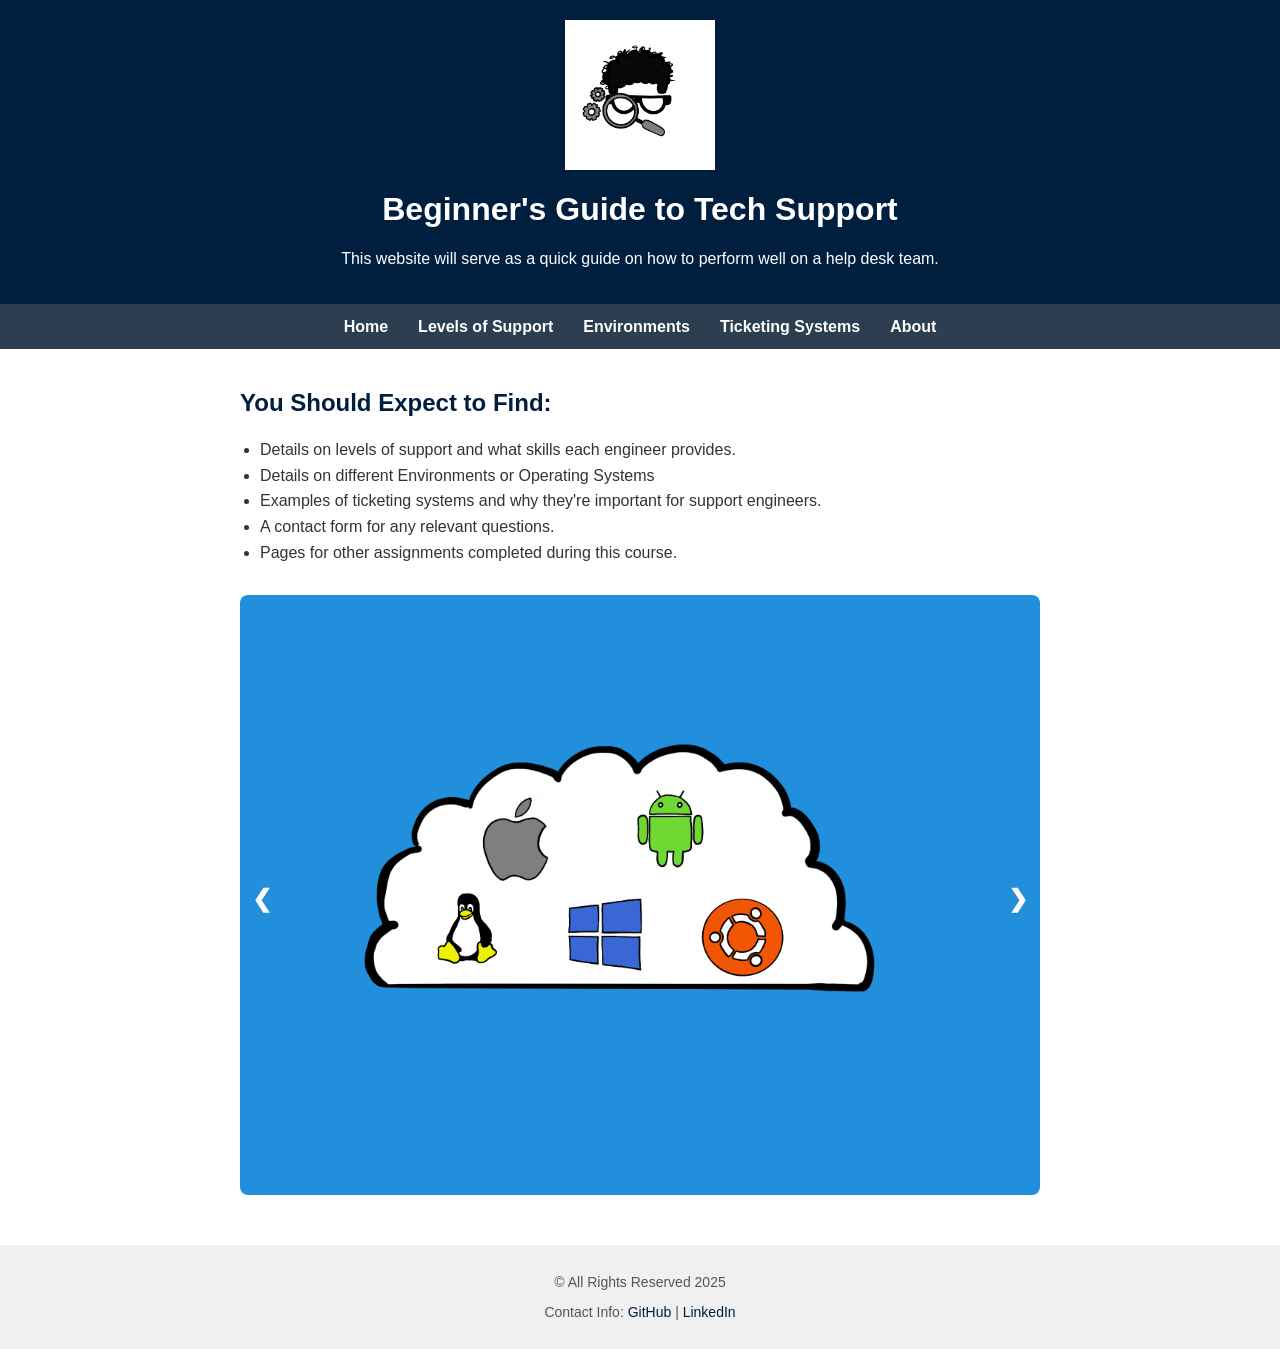
<file: index.html>
<!DOCTYPE html>
<html lang ="en">

    <head>
        <meta charset="UTF-8">
        <title>Beginner's Guide to Tech Support</title>
        <link rel="stylesheet" href="styles.css">
    </head>


    <body>
        <header>
            <a href="index.html">
                <img src="images/logo.PNG" alt="Website Logo" class="logo">
            </a>
            <h1>Beginner's Guide to Tech Support</h1>
            <p>This website will serve as a quick guide on how to perform well on a help desk team.</p>
        </header>

       <nav>
            <ul>
            <li><a href="index.html">Home</a></li>
            <li><a href="levels.html">Levels of Support</a></li>
            <li><a href="environments.html">Environments</a></li>
            <li><a href="ticket.html">Ticketing Systems</a></li>
            <li class="dropdown">
                <a href="about.html">About</a>
                <ul class="submenu">
                    <li><a href="calculator-form.html">Support Price Calculator</a></li>
                    <li><a href="mortgage-calculator.html">Mortgage Calculator</a></li>
                    <li><a href="MPG-calculator.html">MPG Calculator</a></li>
                    <li><a href="news.html">News Page</a></li>
                </ul>
            </li>
        </nav>

        <main>
            <section>
                <h2>You Should Expect to Find:</h2>
                <ul>
                    <li>Details on levels of support and what skills each engineer provides.</li>
                    <li>Details on different Environments or Operating Systems</li>
                    <li>Examples of ticketing systems and why they're important for support engineers.</li>
                    <li>A contact form for any relevant questions.</li>
                    <li>Pages for other assignments completed during this course.</li>
                </ul>
            </section>

            <section class="slider">
                <div class="slides">
                    <img src="images/cloud.PNG" alt="Slide 1" class="active">
                    <img src="images/tinker.PNG" alt="Slide 2">
                    <img src="images/ticket.PNG" alt="Slide 3">
                    <img src="images/laptop.PNG" alt="Slide 4">
                </div>
        
        <a class="prev" onclick="plusSlides(-1)">&#10094;</a>
        <a class="next" onclick="plusSlides(1)">&#10095;</a>
    </section>

        </main>


     
        <footer>
            <p>&copy; All Rights Reserved 2025</p>
            <p>Contact Info:
                <a href="https://github.com/Nelson-Negron">GitHub</a> | 
                <a href="https://linkedin.com/in/nelson-negron-467556196">LinkedIn</a>
            </p>
        </footer>

        <script>
let slideIndex = 0;
showSlides();

function showSlides() {
  let slides = document.querySelectorAll(".slides img");
  slides.forEach(slide => slide.classList.remove("active"));
  slideIndex++;
  if (slideIndex > slides.length) { slideIndex = 1; }
  slides[slideIndex-1].classList.add("active");
  setTimeout(showSlides, 4000); // Change image every 4 seconds
}

function plusSlides(n) {
  let slides = document.querySelectorAll(".slides img");
  slides.forEach(slide => slide.classList.remove("active"));
  slideIndex += n;
  if (slideIndex > slides.length) { slideIndex = 1; }
  if (slideIndex < 1) { slideIndex = slides.length; }
  slides[slideIndex-1].classList.add("active");
}
</script>


    </body>
</html>
</file>
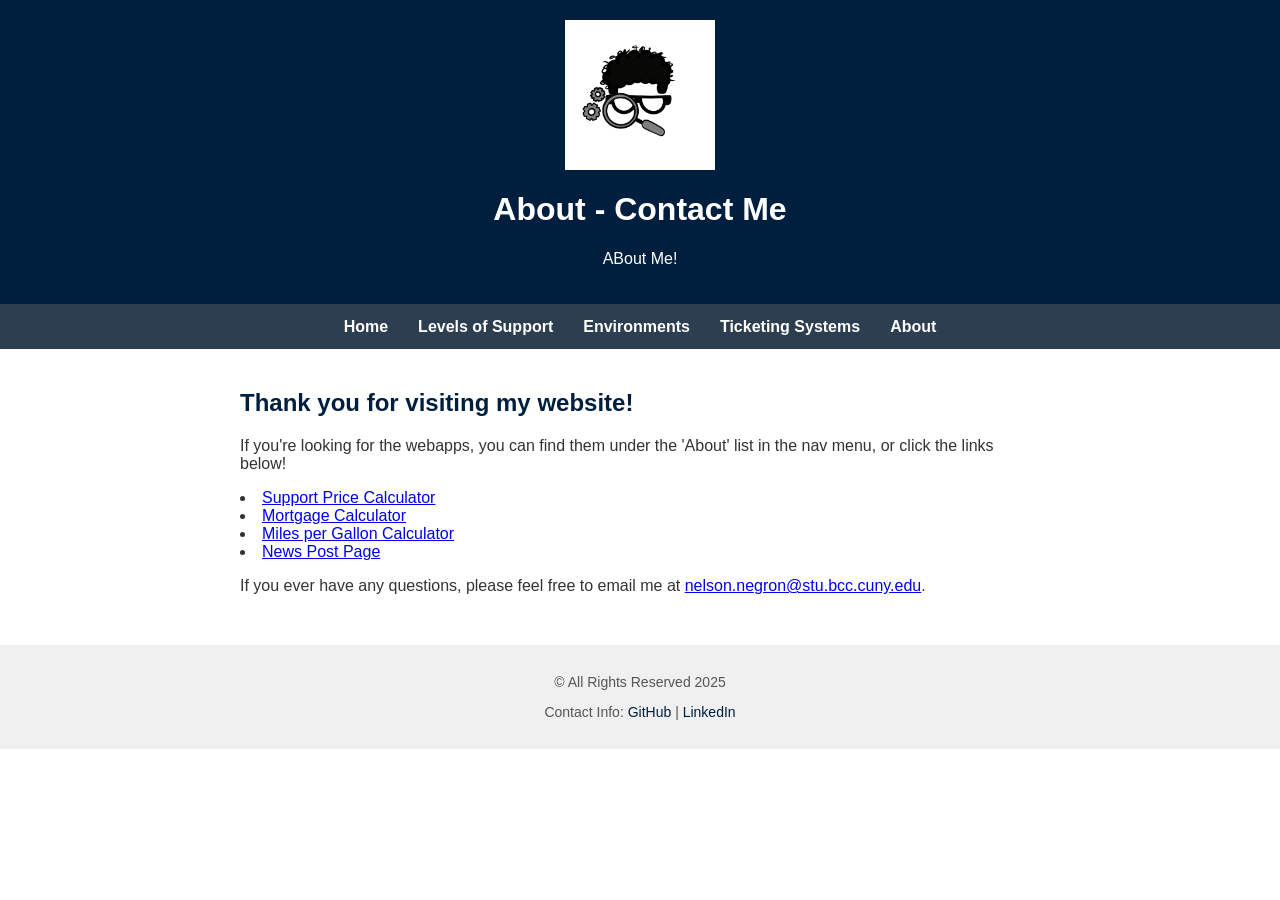
<file: about.html>
<!DOCTYPE html>
<html lang ="en">

    <head>
        <meta charset="UTF-8">
        <title>Beginner's Guide to Tech Support</title>
        <link rel="stylesheet" href="styles.css">
    </head>

    <body>
        <header>
            <a href="index.html">
                <img src="images/logo.PNG" alt="Website Logo" class="logo">
            </a>
            <h1>About - Contact Me</h1>
            <p>ABout Me!</p>
        </header>

       <nav>
            <ul>
            <li><a href="index.html">Home</a></li>
            <li><a href="levels.html">Levels of Support</a></li>
            <li><a href="environments.html">Environments</a></li>
            <li><a href="ticket.html">Ticketing Systems</a></li>
            <li class="dropdown">
                <a href="about.html">About</a>
                <ul class="submenu">
                    <li><a href="calculator-form.html">Support Price Calculator</a></li>
                    <li><a href="mortgage-calculator.html">Mortgage Calculator</a></li>
                    <li><a href="MPG-calculator.html">MPG Calculator</a></li>
                    <li><a href="news.html">News Page</a></li>
                </ul>
            </li>
        </nav>

        <main>
            <section>
                <h2>Thank you for visiting my website!</h2>
                
                <p>If you're looking for the webapps, you can find them under the 'About' list in the nav menu, or click the links below!</p>
                    <li><a href="calculator-form.html">Support Price Calculator</a></li>
                    <li><a href="mortgage-calculator.html">Mortgage Calculator</a></li>
                    <li><a href="MPG-calculator.html">Miles per Gallon Calculator</a></li>
                    <li><a href="news.html">News Post Page</a></li>

                <p>If you ever have any questions, please feel free to email me at <a href="nelson.negron@stu.bcc.cuny.edu"> nelson.negron@stu.bcc.cuny.edu</a>.</p>
            </section>
        </main>
     
        <footer>
            <p>&copy; All Rights Reserved 2025</p>
            <p>Contact Info:
                <a href="https://github.com/Nelson-Negron">GitHub</a> | 
                <a href="https://linkedin.com/in/nelson-negron-467556196">LinkedIn</a>
            </p>
        </footer>
    </body>

</html>
</file>
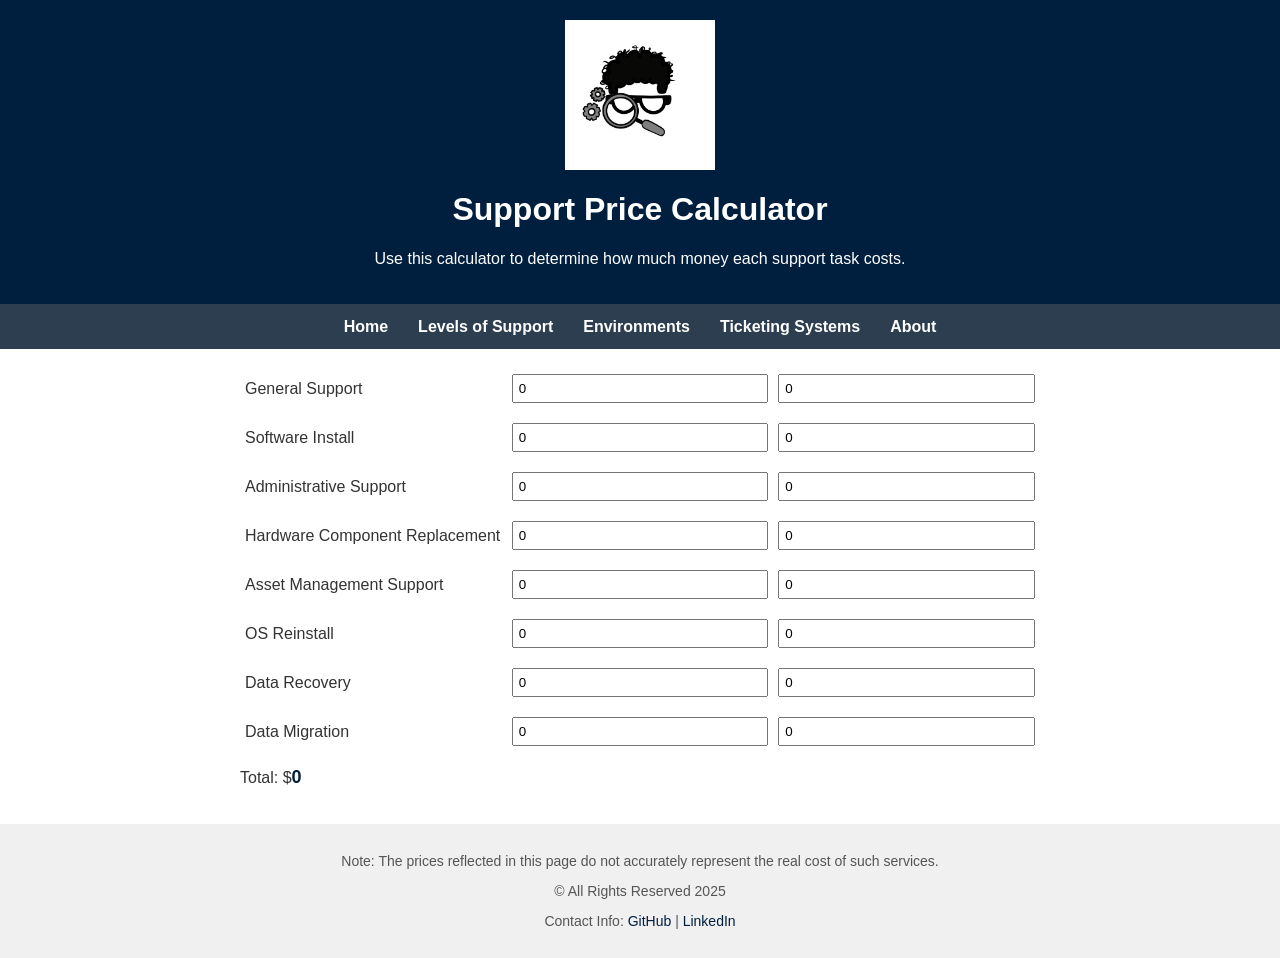
<file: calculator-form.html>
<!DOCTYPE html>
<html lang="en">

<head>
    <meta charset="UTF-8">
    <title>Beginner's Guide to Tech Support</title>
    <link rel="stylesheet" href="styles.css">
    <!-- jQuery library -->
    <script src="https://code.jquery.com/jquery-3.6.0.min.js"></script>
</head>

<body>
    <header>
        <a href="index.html">
            <img src="images/logo.PNG" alt="Website Logo" class="logo">
        </a>
        <h1>Support Price Calculator</h1>
        <p>Use this calculator to determine how much money each support task costs.</p>
    </header>

  <nav>
            <ul>
            <li><a href="index.html">Home</a></li>
            <li><a href="levels.html">Levels of Support</a></li>
            <li><a href="environments.html">Environments</a></li>
            <li><a href="ticket.html">Ticketing Systems</a></li>
            <li class="dropdown">
                <a href="about.html">About</a>
                <ul class="submenu">
                    <li><a href="calculator-form.html">Support Price Calculator</a></li>
                    <li><a href="mortgage-calculator.html">Mortgage Calculator</a></li>
                    <li><a href="MPG-calculator.html">MPG Calculator</a></li>
                    <li><a href="news.html">News Page</a></li>
                </ul>
            </li>
        </nav>

    <main>
        <!-- Calculator Form -->
        <div class="row">
            <div class="col-6">General Support</div>
            <div class="col-3"><input type="number" value="0" class="qty" id="qty_general"></div>
            <div class="col-2"><input type="number" readonly value="0" id="price_general"></div>
        </div>

        <div class="row">
            <div class="col-6">Software Install</div>
            <div class="col-3"><input type="number" value="0" class="qty" id="qty_software"></div>
            <div class="col-2"><input type="number" readonly value="0" id="price_software"></div>
        </div>

        <div class="row">
            <div class="col-6">Administrative Support</div>
            <div class="col-3"><input type="number" value="0" class="qty" id="qty_admin"></div>
            <div class="col-2"><input type="number" readonly value="0" id="price_admin"></div>
        </div>

        <div class="row">
            <div class="col-6">Hardware Component Replacement</div>
            <div class="col-3"><input type="number" value="0" class="qty" id="qty_hardware"></div>
            <div class="col-2"><input type="number" readonly value="0" id="price_hardware"></div>
        </div>

        <div class="row">
            <div class="col-6">Asset Management Support</div>
            <div class="col-3"><input type="number" value="0" class="qty" id="qty_asset"></div>
            <div class="col-2"><input type="number" readonly value="0" id="price_asset"></div>
        </div>

        <div class="row">
            <div class="col-6">OS Reinstall</div>
            <div class="col-3"><input type="number" value="0" class="qty" id="qty_os"></div>
            <div class="col-2"><input type="number" readonly value="0" id="price_os"></div>
        </div>

        <div class="row">
            <div class="col-6">Data Recovery</div>
            <div class="col-3"><input type="number" value="0" class="qty" id="qty_recovery"></div>
            <div class="col-2"><input type="number" readonly value="0" id="price_recovery"></div>
        </div>

        <div class="row">
            <div class="col-6">Data Migration</div>
            <div class="col-3"><input type="number" value="0" class="qty" id="qty_migration"></div>
            <div class="col-2"><input type="number" readonly value="0" id="price_migration"></div>
        </div>

        <p>Total: $<span id="total_value">0</span></p>
    </main>

    <footer>
        <p>Note: The prices reflected in this page do not accurately represent the real cost of such services.</p>
        <p>&copy; All Rights Reserved 2025</p>
        <p>Contact Info:
            <a href="https://github.com/Nelson-Negron">GitHub</a> |
            <a href="https://linkedin.com/in/nelson-negron-467556196">LinkedIn</a>
        </p>
    </footer>

    <!-- JavaScript goes here, at the bottom -->
    <script>
        function calculateTotal() {
            let unit_price = {
                general: 2,
                software: 2,
                admin: 5,
                hardware: 25,
                asset: 30,
                os: 25,
                recovery: 50,
                migration: 35
            };

            let item_price = {};
            item_price.general = $("#qty_general").val() * unit_price.general;
            $("#price_general").val(item_price.general);

            item_price.software = $("#qty_software").val() * unit_price.software;
            $("#price_software").val(item_price.software);

            item_price.admin = $("#qty_admin").val() * unit_price.admin;
            $("#price_admin").val(item_price.admin);

            item_price.hardware = $("#qty_hardware").val() * unit_price.hardware;
            $("#price_hardware").val(item_price.hardware);

            item_price.asset = $("#qty_asset").val() * unit_price.asset;
            $("#price_asset").val(item_price.asset);

            item_price.os = $("#qty_os").val() * unit_price.os;
            $("#price_os").val(item_price.os);

            item_price.recovery = $("#qty_recovery").val() * unit_price.recovery;
            $("#price_recovery").val(item_price.recovery);

            item_price.migration = $("#qty_migration").val() * unit_price.migration;
            $("#price_migration").val(item_price.migration);

            let total = Object.values(item_price).reduce((a, b) => a + b, 0);
            $("#total_value").text(total);
        }

        $(function () {
            $(".qty").on("change keyup", calculateTotal);
        });
    </script>
</body>
</html>
</file>
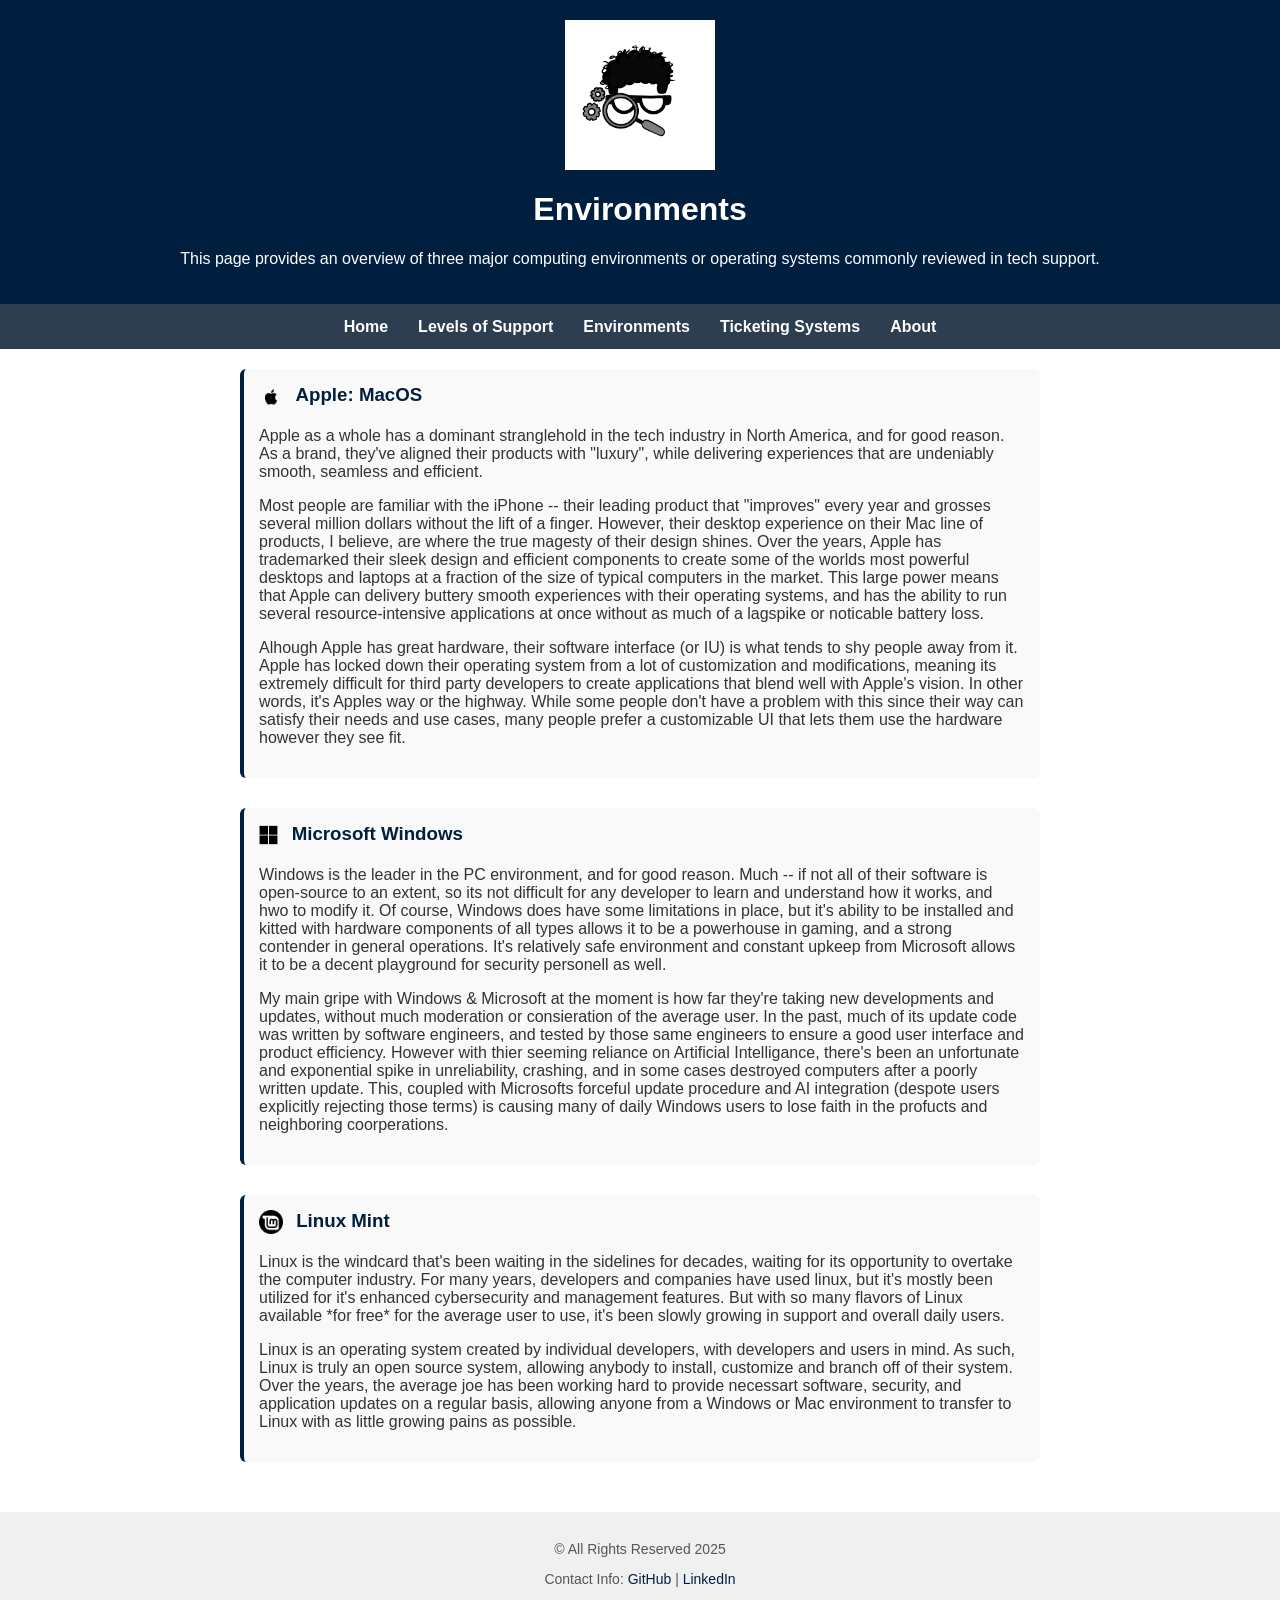
<file: environments.html>
<!DOCTYPE html>
<html lang ="en">

    <head>
        <meta charset="UTF-8">
        <title>Beginner's Guide to Tech Support</title>
        <link rel="stylesheet" href="styles.css">
    </head>

    <body>
        <header>
            <a href="index.html">
                <img src="images/logo.PNG" alt="Website Logo" class="logo">
            </a>
            <h1>Environments</h1>
            <p>This page provides an overview of three major computing environments or operating systems commonly reviewed in tech support.</p>
        </header>

       <nav>
            <ul>
            <li><a href="index.html">Home</a></li>
            <li><a href="levels.html">Levels of Support</a></li>
            <li><a href="environments.html">Environments</a></li>
            <li><a href="ticket.html">Ticketing Systems</a></li>
            <li class="dropdown">
                <a href="about.html">About</a>
                <ul class="submenu">
                    <li><a href="calculator-form.html">Support Price Calculator</a></li>
                    <li><a href="mortgage-calculator.html">Mortgage Calculator</a></li>
                    <li><a href="MPG-calculator.html">MPG Calculator</a></li>
                    <li><a href="news.html">News Page</a></li>
                </ul>
            </li>
        </nav>

        <main>
  <section class="environment">
    <h3>
      <img src="images/apple-logo.png" alt="Apple Logo" class="env-logo">
      Apple: MacOS
    </h3>
    <p>Apple as a whole has a dominant stranglehold in the tech industry in North America, and for
        good reason. As a brand, they've aligned their products with "luxury", while delivering
        experiences that are undeniably smooth, seamless and efficient.</p>
    <p></p>
    <p>Most people are familiar with the iPhone -- their leading product that "improves" every year
        and grosses several million dollars without the lift of a finger. However, their desktop experience
        on their Mac line of products, I believe, are where the true magesty of their design shines. Over the years, 
        Apple has trademarked their sleek design and efficient components to create some of the worlds most powerful
        desktops and laptops at a fraction of the size of typical computers in the market. This large power means that
        Apple can delivery buttery smooth experiences with their operating systems, and has the ability to run several
        resource-intensive applications at once without as much of a lagspike or noticable battery loss.</p>
    <p></p>
    <p>Alhough Apple has great hardware, their software interface (or IU) is what tends to shy people away from it. Apple
        has locked down their operating system from a lot of customization and modifications, meaning its extremely difficult
        for third party developers to create applications that blend well with Apple's vision. In other words, it's Apples
        way or the highway. While some people don't have a problem with this since their way can satisfy their needs and use cases, 
        many people prefer a customizable UI that lets them use the hardware however they see fit. </p>
  </section>

  <section class="environment">
    <h3>
      <img src="images/windows-logo.png" alt="Windows Logo" class="env-logo">
      Microsoft Windows
    </h3>
    <p>Windows is the leader in the PC environment, and for good reason. Much -- if not all of their software is
        open-source to an extent, so its not difficult for any developer to learn and understand how it works, and hwo to 
        modify it. Of course, Windows does have some limitations in place, but it's ability to be installed and kitted with 
        hardware components of all types allows it to be a powerhouse in gaming, and a strong contender in general operations.
        It's relatively safe environment and constant upkeep from Microsoft allows it to be a decent playground for security personell
        as well.
    </p>
    <p></p>
    <p>My main gripe with Windows & Microsoft at the moment is how far they're taking new developments and updates,
        without much moderation or consieration of the average user. In the past, much of its update code was written
        by software engineers, and tested by those same engineers to ensure a good user interface and product
        efficiency. However with thier seeming reliance on Artificial Intelligance, there's been an unfortunate and exponential
        spike in unreliability, crashing, and in some cases destroyed computers after a poorly written update. This, coupled with
        Microsofts forceful update procedure and AI integration (despote users explicitly rejecting those terms) is causing many
        of daily Windows users to lose faith in the profucts and neighboring coorperations.
    </p>
  </section>

  <section class="environment">
    <h3>
      <img src="images/linuxmint-logo.png" alt="Linux Mint Logo" class="env-logo">
      Linux Mint
    </h3>
    <p>Linux is the windcard that's been waiting in the sidelines for decades, waiting for its opportunity to overtake
        the computer industry. For many years, developers and companies have used linux, but it's mostly been utilized for it's 
        enhanced cybersecurity and management features. But with so many flavors of Linux available *for free* for the average
        user to use, it's been slowly growing in support and overall daily users.    </p>
        <p></p>
        <p> Linux is an operating system created by individual developers, with developers and users in mind. As such, Linux is truly
            an open source system, allowing anybody to install, customize and branch off of their system. Over the years, the average joe
            has been working hard to provide necessart software, security, and application updates on a regular basis, allowing anyone from 
            a Windows or Mac environment to transfer to Linux with as little growing pains as possible.
        </p>
  </section>
</main>
     
        <footer>
            <p>&copy; All Rights Reserved 2025</p>
            <p>Contact Info:
                <a href="https://github.com/Nelson-Negron">GitHub</a> | 
                <a href="https://linkedin.com/in/nelson-negron-467556196">LinkedIn</a>
            </p>
        </footer>
    </body>

</html>
</file>
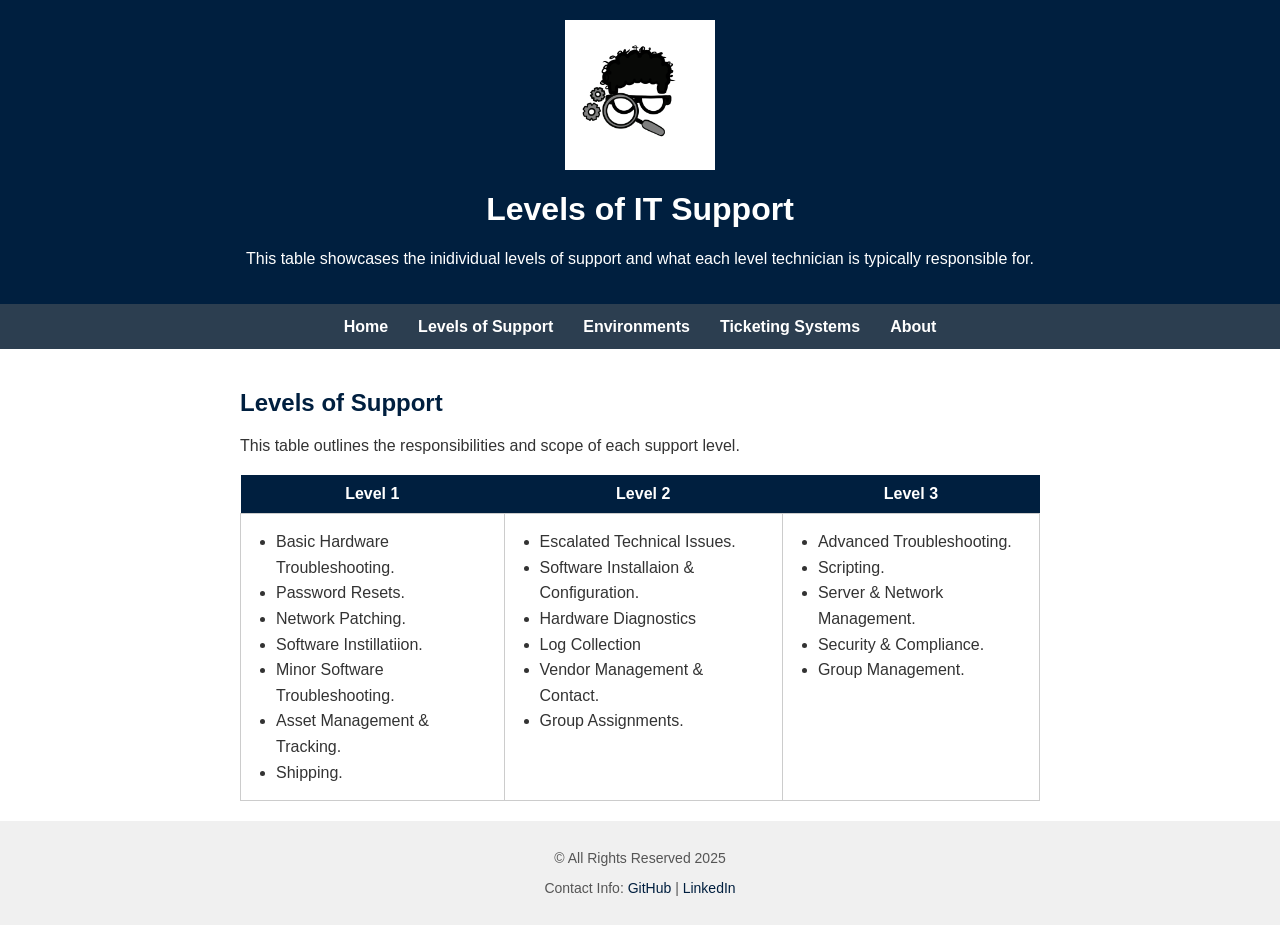
<file: levels.html>
<!DOCTYPE html>
<html lang ="en">

    <head>
        <meta charset="UTF-8">
        <title>Beginner's Guide to Tech Support</title>
        <link rel="stylesheet" href="styles.css">
    </head>

    <body>
        <header>
            <a href="index.html">
                <img src="images/logo.PNG" alt="Website Logo" class="logo">
            </a>
            <h1>Levels of IT Support</h1>
            <p>This table showcases the inidividual levels of support and what each level technician is typically responsible for.</p>
        </header>

        <nav>
            <ul>
            <li><a href="index.html">Home</a></li>
            <li><a href="levels.html">Levels of Support</a></li>
            <li><a href="environments.html">Environments</a></li>
            <li><a href="ticket.html">Ticketing Systems</a></li>
            <li class="dropdown">
                <a href="about.html">About</a>
                <ul class="submenu">
                    <li><a href="calculator-form.html">Support Price Calculator</a></li>
                    <li><a href="mortgage-calculator.html">Mortgage Calculator</a></li>
                    <li><a href="MPG-calculator.html">MPG Calculator</a></li>
                    <li><a href="news.html">News Page</a></li>
                </ul>
            </li>
        </nav>

        <main>
  <h2>Levels of Support</h2>
  <p>This table outlines the responsibilities and scope of each support level.</p>

  <table class="support-table">
    <tr>
      <th>Level 1</th>
      <th>Level 2</th>
      <th>Level 3</th>
    </tr>
    <tr>
      <td>
        <ul>
          <li>Basic Hardware Troubleshooting.</li>
          <li>Password Resets.</li>
          <li>Network Patching.</li>
          <li>Software Instillatiion.</li>
          <li>Minor Software Troubleshooting.</li>
          <li>Asset Management & Tracking.</li>
          <li>Shipping.</li>
        </ul>
      </td>
      <td>
        <ul>
          <li>Escalated Technical Issues.</li>
          <li>Software Installaion & Configuration.</li>
          <li>Hardware Diagnostics</li>
          <li>Log Collection</li>
          <li>Vendor Management & Contact.</li>
          <li>Group Assignments.</li>
        </ul>
      </td>
      <td>
        <ul>
          <li>Advanced Troubleshooting.</li>
          <li>Scripting.</li>
          <li>Server & Network Management.</li>
          <li>Security & Compliance.</li>
          <li>Group Management.</li>
        </ul>
      </td>
    </tr>
  </table>
</main>
     
        <footer>
            <p>&copy; All Rights Reserved 2025</p>
            <p>Contact Info:
                <a href="https://github.com/Nelson-Negron">GitHub</a> | 
                <a href="https://linkedin.com/in/nelson-negron-467556196">LinkedIn</a>
            </p>
        </footer>
    </body>
</html>
</file>
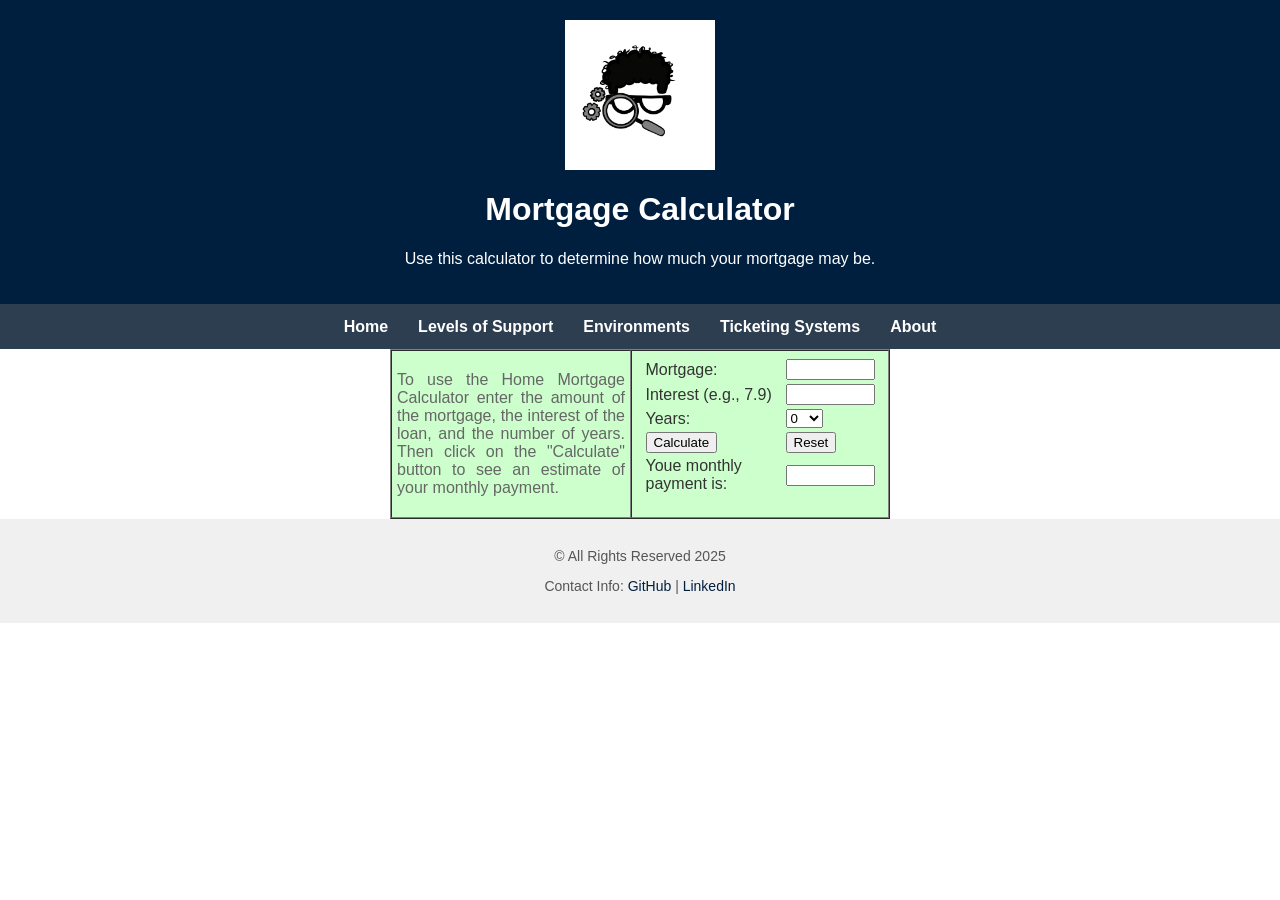
<file: mortgage-calculator.html>
<script language="JavaScript" src="calculator.js"></script>
<meta http-equiv="Content-Type" content="text/html; charset=iso-8859-1"></head>

<head>
    <meta charset="UTF-8">
    <title>Beginner's Guide to Tech Support</title>
    <link rel="stylesheet" href="styles.css">
    <!-- jQuery library -->
    <script src="https://code.jquery.com/jquery-3.6.0.min.js"></script>
</head>

<body bgcolor="#CCFFFF">

    <header>
        <a href="index.html">
            <img src="images/logo.PNG" alt="Website Logo" class="logo">
        </a>
        <h1>Mortgage Calculator</h1>
        <p>Use this calculator to determine how much your mortgage may be.</p>
    </header>

  <nav>
            <ul>
            <li><a href="index.html">Home</a></li>
            <li><a href="levels.html">Levels of Support</a></li>
            <li><a href="environments.html">Environments</a></li>
            <li><a href="ticket.html">Ticketing Systems</a></li>
            <li class="dropdown">
                <a href="about.html">About</a>
                <ul class="submenu">
                    <li><a href="calculator-form.html">Support Price Calculator</a></li>
                    <li><a href="mortgage-calculator.html">Mortgage Calculator</a></li>
                    <li><a href="MPG-calculator.html">MPG Calculator</a></li>
                    <li><a href="news.html">News Page</a></li>
                </ul>
            </li>
        </nav>



<table width="500" height="152" border="1" align="center" cellpadding="5" cellspacing="0" bgcolor="#CCFFCC">
  <tr>
	<td width="228" height="150" align="center" valign="middle">

<div align="justify"><font color="#666666" face="Arial, Helvetica, sans-serif">
To use the Home Mortgage Calculator enter the amount of the mortgage, the interest of the loan, and the number of years. Then click on the &quot;Calculate&quot; button to see an estimate of your monthly payment.
</font></div>
	
	</td>

	<td width="246" align="center" valign="middle">
	<!-- add table and form inside this cell -->
	 <form name="Form1">
		<table width="235" height="140">
			<tr>
				<td>Mortgage:</td>
				<td><input type="text" name="Amount" value=" " size="9"></td>
			</tr>
			<tr>
				<td>Interest (e.g., 7.9)</td>
				<td><input type="text" name="Rate" value=" " size="9"></td>
			</tr>
			<tr>
				<td>Years:</td>
				<td>
				<select name="Years">
						<option value="0">0</option>
						<option value="15">15</option>
						<option value="20">20</option>
						<option value="25">25</option>
						<option value="30">30</option>
				</select>
			</td>
			</tr>
			<tr>
				<td><input type="button" value="Calculate" onclick="mortCalc(Form1)"></td>
				<td><input type="reset" value="Reset"></td>
			</tr>
			<tr>
				<td>Youe monthly payment is:</td>
				<td><input type="text" name="Payment" size="9"></td>
			</tr>
		</table>
		</form>
  	</td>
</tr>
</table>

<footer>
            <p>&copy; All Rights Reserved 2025</p>
            <p>Contact Info:
                <a href="https://github.com/Nelson-Negron">GitHub</a> | 
                <a href="https://linkedin.com/in/nelson-negron-467556196">LinkedIn</a>
            </p>
        </footer>

</body>
</file>
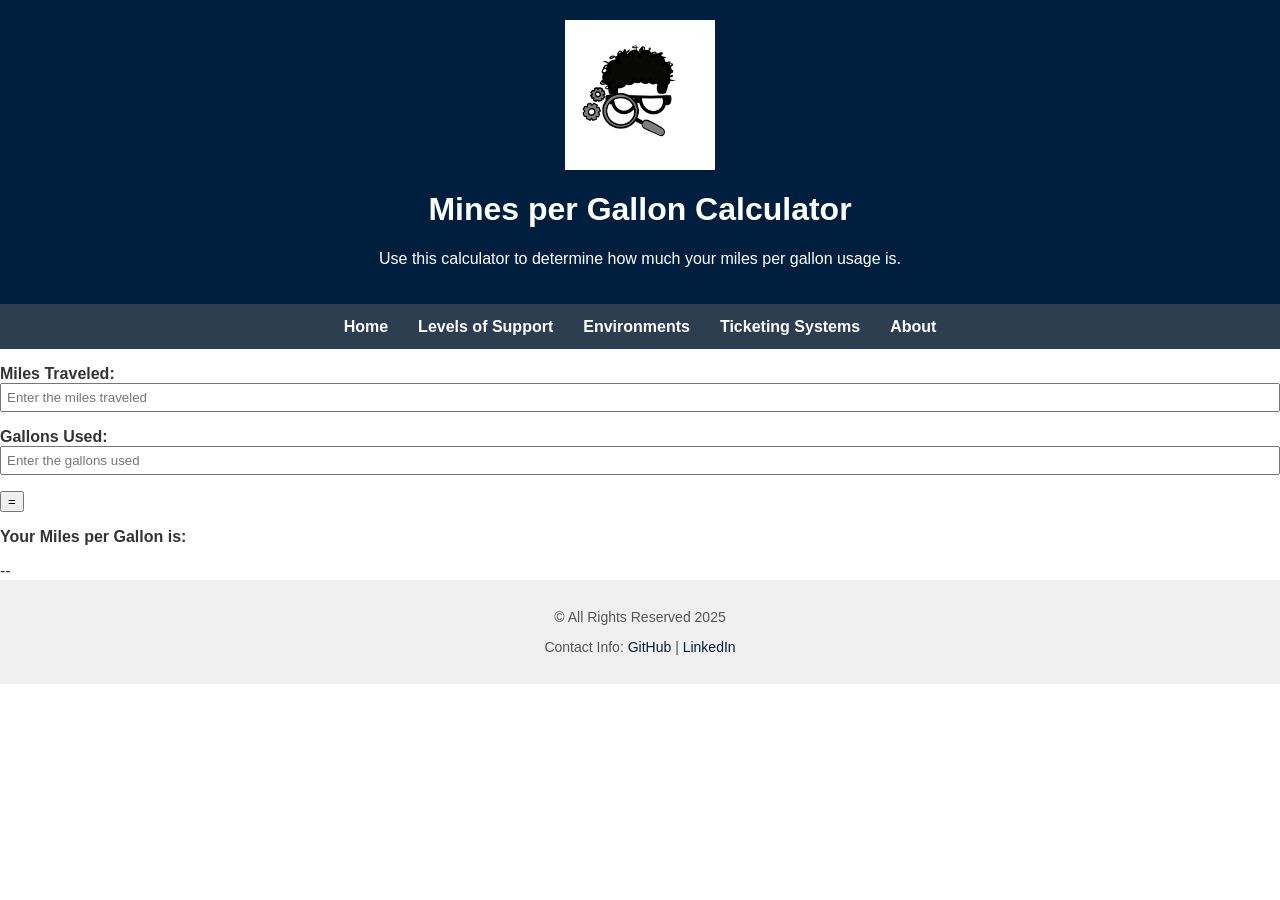
<file: MPG-calculator.html>
<!DOCTYPE html>
<html lang ="en">

    <head>
        <meta charset="UTF-8">
        <title>Beginner's Guide to Tech Support</title>
        <link rel="stylesheet" href="styles.css">
    </head>

    <body>
        <header>
            <a href="index.html">
                <img src="images/logo.PNG" alt="Website Logo" class="logo">
            </a>
            <h1>Mines per Gallon Calculator</h1>
            <p>Use this calculator to determine how much your miles per gallon usage is.</p>
        </header>

       <nav>
            <ul>
            <li><a href="index.html">Home</a></li>
            <li><a href="levels.html">Levels of Support</a></li>
            <li><a href="environments.html">Environments</a></li>
            <li><a href="ticket.html">Ticketing Systems</a></li>
            <li class="dropdown">
                <a href="about.html">About</a>
                <ul class="submenu">
                    <li><a href="calculator-form.html">Support Price Calculator</a></li>
                    <li><a href="mortgage-calculator.html">Mortgage Calculator</a></li>
                    <li><a href="MPG-calculator.html">MPG Calculator</a></li>
                    <li><a href="news.html">News Page</a></li>
                </ul>
            </li>
        </nav>
            <p>
                <label for="miles"><strong>Miles Traveled:</strong></label><br />
                <input type="number" id="miles" placeholder="Enter the miles traveled" step="any" />
            </p>

            <p> <!-- input for gallons-->
                <label for="gallons"><strong>Gallons Used:</strong></label><br />
                <input type="number" id="gallons" placeholder="Enter the gallons used" step="any" />
            </p>

            <p> <!-- trigger-->
                <button onclick="calculateMPG()">=</button>
            </p>

            <p><strong>Your Miles per Gallon is: </strong></p>

        <div id="result">--</div>

            <script type="text/javascript"> //JS for calculation
                function calculateMPG() {
                var miles = parseFloat(document.getElementById('miles').value);
                var gallons = parseFloat(document.getElementById('gallons').value);
                var output = document.getElementById('result');

                if (isNaN(miles) || isNaN(gallons)) {
                    output.innerHTML = 'Calculation not possible. Please try again.';
                    return;
                }
                if (gallons === 0) 
                {
                    output.innerHTML = 'Gallons cant be zero.';
                    return;
                }

                var mpg = miles / gallons;
                output.innerHTML = mpg.toFixed(2) + ' MPG';
            }
            </script>

  <!-- Brightspace Scripts (required by your course environment) --><!-- not sure what to do with this-->
  <script type="module" src="https://s.brightspace.com/lib/bsi/2025.10.239/unbundled/mathjax.js"></script>
  <script type="text/javascript">
    document.addEventListener('DOMContentLoaded', function() {
      if (document.querySelector('math, .d2l-element, .d2l-cplus-layout') || /\$\$|\\\(|\\\[|\\begin{|\\ref{|\\eqref{/.test(document.body.innerHTML)) {
        document.querySelectorAll('mspace[linebreak="newline"]').forEach(function(elm) {
          elm.setAttribute('style', 'display: block; height: 0.5rem;');
        });

        document.querySelectorAll('math mmultiscripts > none').forEach(function(elm) {
          var mrow = document.createElementNS('http://www.w3.org/1998/Math/MathML', 'mrow');
          elm.replaceWith(mrow);
        });

        window.D2L.MathJax.loadMathJax({
          outputScale: 1.5,
          renderLatex: true,
          enableMML3Support: false
        });
      }
    });
  </script>

  <script type="module" src="https://s.brightspace.com/lib/bsi/2025.10.239/unbundled/prism.js"></script>
  <script type="text/javascript">
    document.addEventListener('DOMContentLoaded', function() {
      document.querySelectorAll('.d2l-code').forEach(function(code) {
        window.D2L.Prism.formatCodeElement(code);
      });
    });
  </script>

  <script type="module" src="https://s.brightspace.com/lib/bsi/2025.10.239/unbundled/embeds.js"></script>
  <script type="text/javascript">
    document.addEventListener('DOMContentLoaded', function() {
      window.D2L.EmbedRenderer.renderEmbeds(document.body);
    });
  </script>

</body>

 <footer>
            <p>&copy; All Rights Reserved 2025</p>
            <p>Contact Info:
                <a href="https://github.com/Nelson-Negron">GitHub</a> | 
                <a href="https://linkedin.com/in/nelson-negron-467556196">LinkedIn</a>
            </p>
        </footer>
    </body>
</html>
</html>
</file>
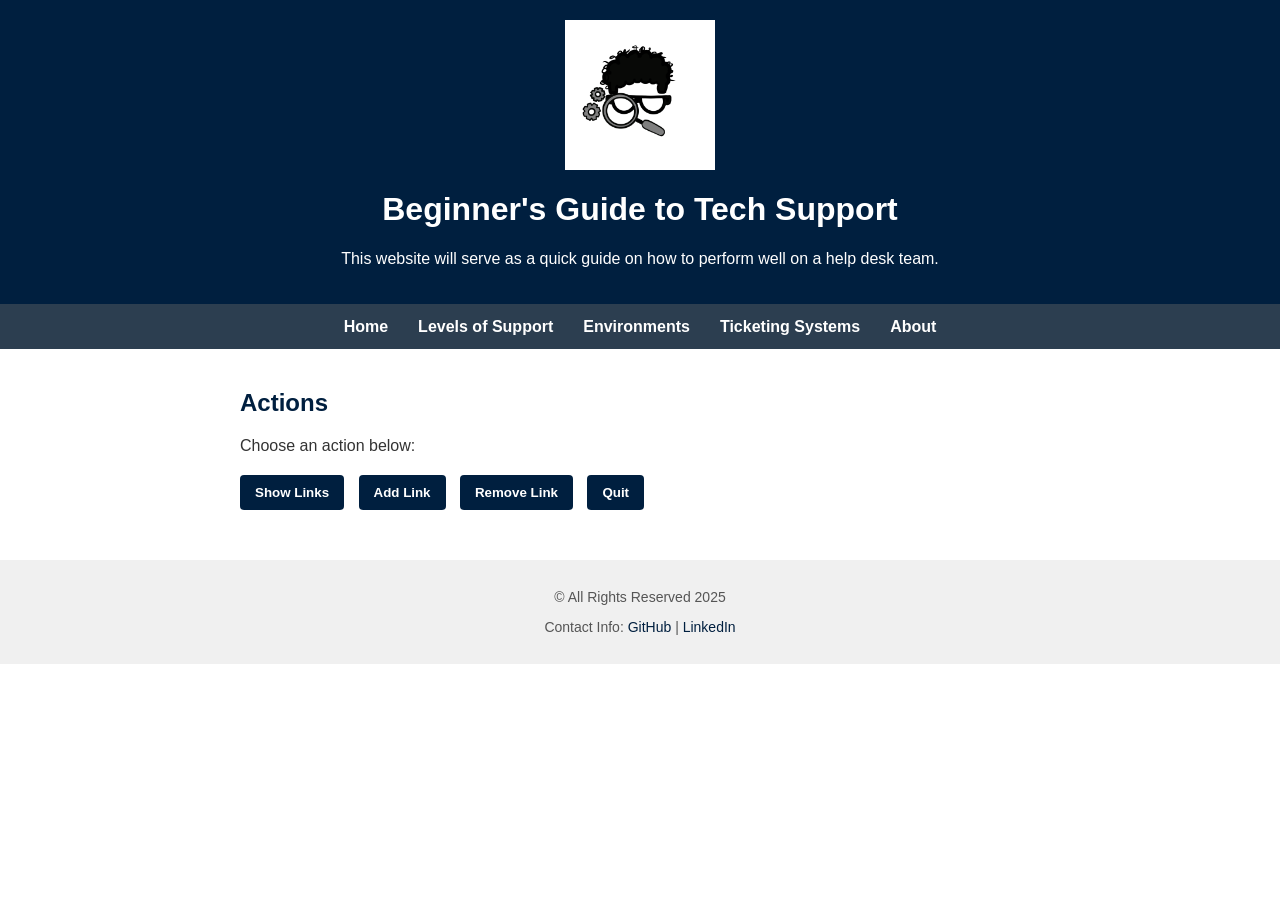
<file: news.html>
<!DOCTYPE html>
<html lang="en">
<head>
  <meta charset="UTF-8">
  <title>Social News Program</title>
  <link rel="stylesheet" href="styles.css">
</head>
<body>
  <header>
        <a href="index.html">
            <img src="images/logo.PNG" alt="Website Logo" class="logo">
        </a>
        <h1>Beginner's Guide to Tech Support</h1>
        <p>This website will serve as a quick guide on how to perform well on a help desk team.</p>
    </header>

  <nav>
        <ul>
            <li><a href="index.html">Home</a></li>
            <li><a href="levels.html">Levels of Support</a></li>
            <li><a href="environments.html">Environments</a></li>
            <li><a href="ticket.html">Ticketing Systems</a></li>
            <li class="dropdown">
                <a href="about.html">About</a>
                <ul class="submenu">
                    <li><a href="calculator-form.html">Support Price Calculator</a></li>
                    <li><a href="mortgage-calculator.html">Mortgage Calculator</a></li>
                    <li><a href="MPG-calculator.html">MPG Calculator</a></li>
                    <li><a href="news.html">News Page</a></li>
                </ul>
            </li>
    </nav>

  <main>
    <section>
      <h2>Actions</h2>
      <p>Choose an action below:</p>
      <div class="actions">
        <button onclick="showLinks()">Show Links</button>
        <button onclick="addLink()">Add Link</button>
        <button onclick="removeLink()">Remove Link</button>
        <button onclick="quitProgram()">Quit</button>
      </div>

      <div id="links" class="link-list"></div>
    </section>
  </main>

 <footer>
        <p>&copy; All Rights Reserved 2025</p>
        <p>Contact Info:
            <a href="https://github.com/Nelson-Negron">GitHub</a> | 
            <a href="https://linkedin.com/in/nelson-negron-467556196">LinkedIn</a>
        </p>
</footer>

  <script>
    let links = [];
    let quit = false;

    function showLinks() {
      const linksDiv = document.getElementById("links");
      linksDiv.innerHTML = "";

      if (links.length === 0) {
        linksDiv.innerHTML = "<p>No links yet!</p>";
        return;
      }

      links.forEach((link, index) => {
        const item = document.createElement("div");
        item.className = "link-item";
        item.innerHTML = `<strong>${index + 1}.</strong> Title: ${link.title}, 
                          URL: <a href="${link.url}" target="_blank">${link.url}</a>, 
                          Author: ${link.author}`;
        linksDiv.appendChild(item);
      });
    }

    function addLink() {
      const title = prompt("What's your title?");
      if (!title) return;

      let url = prompt("URL:");
      if (!url) return;
      if (!url.startsWith("http://") && !url.startsWith("https://")) {
        url = "http://" + url;
      }

      const author = prompt("Your name:");
      if (!author) return;

      links.push({ title, url, author });
      alert("Link added successfully!");
      showLinks();
    }

    function removeLink() {
      if (links.length === 0) {
        alert("No links to remove!");
        return;
      }

      let index;
      do {
        index = prompt("Enter the index number of the link to remove (1 to " + links.length + "):");
        if (index === null) return;
        index = parseInt(index);
      } while (isNaN(index) || index < 1 || index > links.length);

      links.splice(index - 1, 1);
      alert("Link removed successfully!");
      showLinks();
    }

    function quitProgram() {
      quit = true;
      alert("Program ended. Refresh the page to restart.");
    }
  </script>
</body>
</html>
</file>
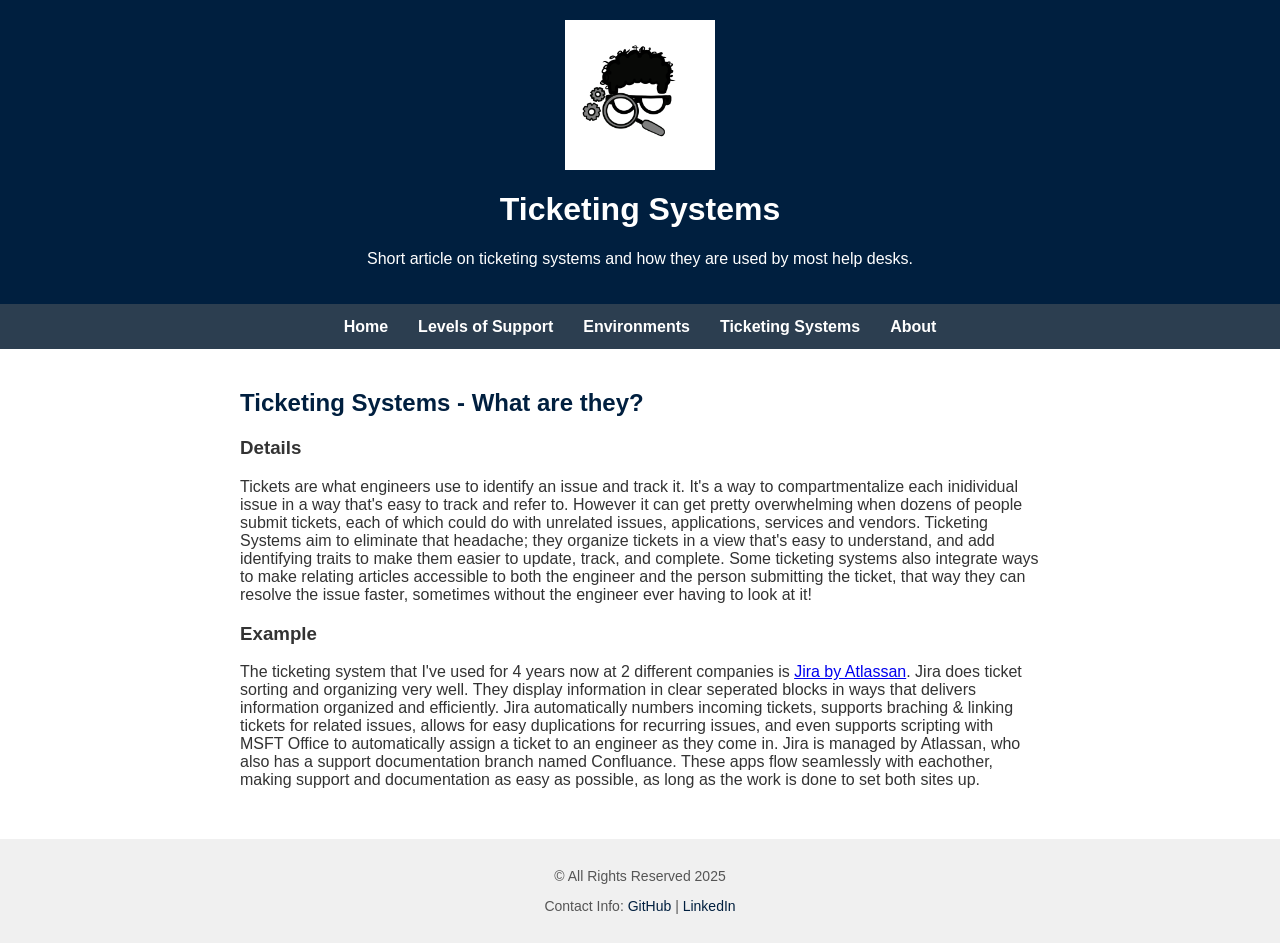
<file: ticket.html>
<!DOCTYPE html>
<html lang ="en">

    <head>
        <meta charset="UTF-8">
        <title>Beginner's Guide to Tech Support</title>
        <link rel="stylesheet" href="styles.css">
    </head>

    <body>
        <header>
            <a href="index.html">
                <img src="images/logo.PNG" alt="Website Logo" class="logo">
            </a>
            <h1>Ticketing Systems</h1>
            <p>Short article on ticketing systems and how they are used by most help desks.</p>
        </header>

       <nav>
            <ul>
            <li><a href="index.html">Home</a></li>
            <li><a href="levels.html">Levels of Support</a></li>
            <li><a href="environments.html">Environments</a></li>
            <li><a href="ticket.html">Ticketing Systems</a></li>
            <li class="dropdown">
                <a href="about.html">About</a>
                <ul class="submenu">
                    <li><a href="calculator-form.html">Support Price Calculator</a></li>
                    <li><a href="mortgage-calculator.html">Mortgage Calculator</a></li>
                    <li><a href="MPG-calculator.html">MPG Calculator</a></li>
                    <li><a href="news.html">News Page</a></li>
                </ul>
            </li>
        </nav>

        <main>
            <section>
                <h2>Ticketing Systems - What are they?</h2>
                <h3>Details</h3>
                <p>Tickets are what engineers use to identify an issue and track it. It's a way to compartmentalize each inidividual issue in a way that's easy to track and refer to.
                    However it can get pretty overwhelming when dozens of people submit tickets, each of which could do with unrelated issues, applications, services and vendors.
                    Ticketing Systems aim to eliminate that headache; they organize tickets in a view that's easy to understand, and add identifying traits to make them easier to update,
                    track, and complete. Some ticketing systems also integrate ways to make relating articles accessible to both the engineer and the person submitting the ticket, that
                    way they can resolve the issue faster, sometimes without the engineer ever having to look at it!
                </p>

                <h3>Example</h3>
                <p>The ticketing system that I've used for 4 years now at 2 different companies is <a href="https://www.atlassian.com/software/jira">Jira by Atlassan</a>. Jira does ticket sorting and organizing
                    very well. They display information in clear seperated blocks in ways that delivers information organized and efficiently. Jira automatically numbers incoming tickets,
                    supports braching & linking tickets for related issues, allows for easy duplications for recurring issues, and even supports scripting with MSFT Office to automatically assign
                    a ticket to an engineer as they come in. Jira is managed by Atlassan, who also has a support documentation branch named Confluance. These apps flow seamlessly with
                    eachother, making support and documentation as easy as possible, as long as the work is done to set both sites up.</p>
            </section>
        </main>
     
        <footer>
            <p>&copy; All Rights Reserved 2025</p>
            <p>Contact Info:
                <a href="https://github.com/Nelson-Negron">GitHub</a> | 
                <a href="https://linkedin.com/in/nelson-negron-467556196">LinkedIn</a>
            </p>
        </footer>
    </body>

</html>
</file>
<file: styles.css>
/*
    styles.css
    Author: Nelson Negron
    Beginner's Guide to Tech Support
 */

body {
    font-family: Arial, sans-serif;
    background-color: #ffffff; /*white*/
    color: #333333; /*dark grey text color*/
    margin: 0;
    padding: 0;
}

header {
    background-color: #001f3f; /*navy*/
    color: #ffffff; /*navy*/
    padding: 20px;
    text-align: center;
}

nav {
    background-color: #2c3e50; /*navy gray*/
    padding: 10px;
    position: relative;
    z-index: 10;
    overflow: visible;
}

nav ul {
    list-style: none;
    display: flex;
    justify-content: center;
    margin: 0;
    padding: 0;
}

nav li {
    margin: 0 15px;
}

nav a {
    color: #ffffff; /*white*/
    text-decoration: none;
    font-weight: bold;
}

nav a:hover {
    color: #ff4136; /*red*/
}

main {
    padding: 20px;
}

section {
    margin-bottom: 30px;
}

ul {
    padding-left: 20px;
    line-height: 1.6;
}

li:hover {
    color: #001f3f;
    cursor: default;
}

.logo {
    width: 100px;
    display: block;
    margin: 0 auto 20px;
}

h2 {
    color: #001f3f; /*navy*/
}

footer {
    background-color: #f0f0f0; /*light grey*/
    text-align: center;
    padding: 15px;
    font-size: 14px;
    color: #555555;
}

footer a {
    color: #001f3f; /*navy*/
    text-decoration: none;
}

footer a:hover {
    color: #ff4136; /*red*/
}

@media (max-width: 600px) {
    nav ul {
        flex-direction: column;
        align-items: center;
    }

    nav li {
        margin: 10px 0;
    }
}

/* dropdown menu*/

.dropdown {
  position: relative;
}

.submenu {
  display: none;
  position: absolute;
  background-color: #2c3e50;
  padding: 10px;
  list-style: none;
  top: 100%;
  left: 0;
  min-width: 150px;
  z-index: 1000;
  border: 1px solid #001f3f;
}

.submenu li {
  margin: 5px 0;
}

.submenu a {
  color: #ffffff;
  text-decoration: none;
  font-weight: normal;
}

.submenu a:hover {
  color: #ff4136;
}

.dropdown:hover .submenu {
  display: block;
}

.logo {
  width: 150px; 
  display: block;
  margin: 0 auto 20px;
  transition: transform 0.2s ease-in-out;
}

.logo:hover {
  transform: scale(1.05); 
}

.row {
  display: flex;
  justify-content: space-between;
  margin-bottom: 10px;
}

.col-6, .col-3, .col-2 {
  padding: 5px;
}

input[type="number"] {
  width: 100%;
  padding: 5px;
}

#total_value {
  font-weight: bold;
  font-size: 18px;
  color: #001f3f;
}

main {
  max-width: 800px;
  margin: 0 auto;
  padding: 20px;
}

.row {
  display: flex;
  justify-content: space-between;
  align-items: center;
  margin-bottom: 10px;
}

.col-6, .col-3, .col-2 {
  flex: 1;
  padding: 5px;
}

input[type="number"] {
  width: 100%;
  padding: 5px;
  box-sizing: border-box;
}

.support-table {
  width: 100%;
  border-collapse: collapse;
  margin-top: 20px;
  text-align: left;
}

.support-table th {
  background-color: #001f3f;
  color: white;
  padding: 10px;
  text-align: center;
}

.support-table td {
  border: 1px solid #ccc;
  padding: 15px;
  vertical-align: top;
}

.support-table ul {
  list-style-type: disc;
  padding-left: 20px;
  margin: 0;
}

.environment {
  margin-bottom: 30px;
  padding: 15px;
  background-color: #f9f9f9;
  border-left: 4px solid #001f3f;
  border-radius: 6px;
}

.environment h3 {
  color: #001f3f;
  margin-top: 0;
}

.env-logo {
  height: 24px;
  width: auto;
  vertical-align: middle;
  margin-right: 8px;
}

.link-list {
  margin-top: 20px;
}

.link-item {
  padding: 10px;
  border-bottom: 1px solid #ccc;
  background-color: #f9f9f9;
  border-radius: 4px;
  margin-bottom: 10px;
}

.link-item strong {
  color: #001f3f;
}

.actions {
  margin: 20px 0;
}

.actions button {
  background-color: #001f3f;
  color: #ffffff;
  border: none;
  padding: 10px 15px;
  margin-right: 10px;
  border-radius: 4px;
  cursor: pointer;
  font-weight: bold;
}

.actions button:hover {
  background-color: #ff4136;
}

.slider {
  position: relative;
  max-width: 800px;
  margin: 30px auto;
  overflow: hidden;
  border-radius: 8px;
}

.slides img {
  width: 100%;
  display: none;
}

.slides img.active {
  display: block;
}

.prev, .next {
  cursor: pointer;
  position: absolute;
  top: 50%;
  padding: 12px;
  margin-top: -22px;
  color: white;
  font-weight: bold;
  font-size: 24px;
  transition: 0.3s;
  user-select: none;
}

.prev { left: 0; }
.next { right: 0; }

.prev:hover, .next:hover {
  background-color: rgba(0,0,0,0.5);
}
</file>
